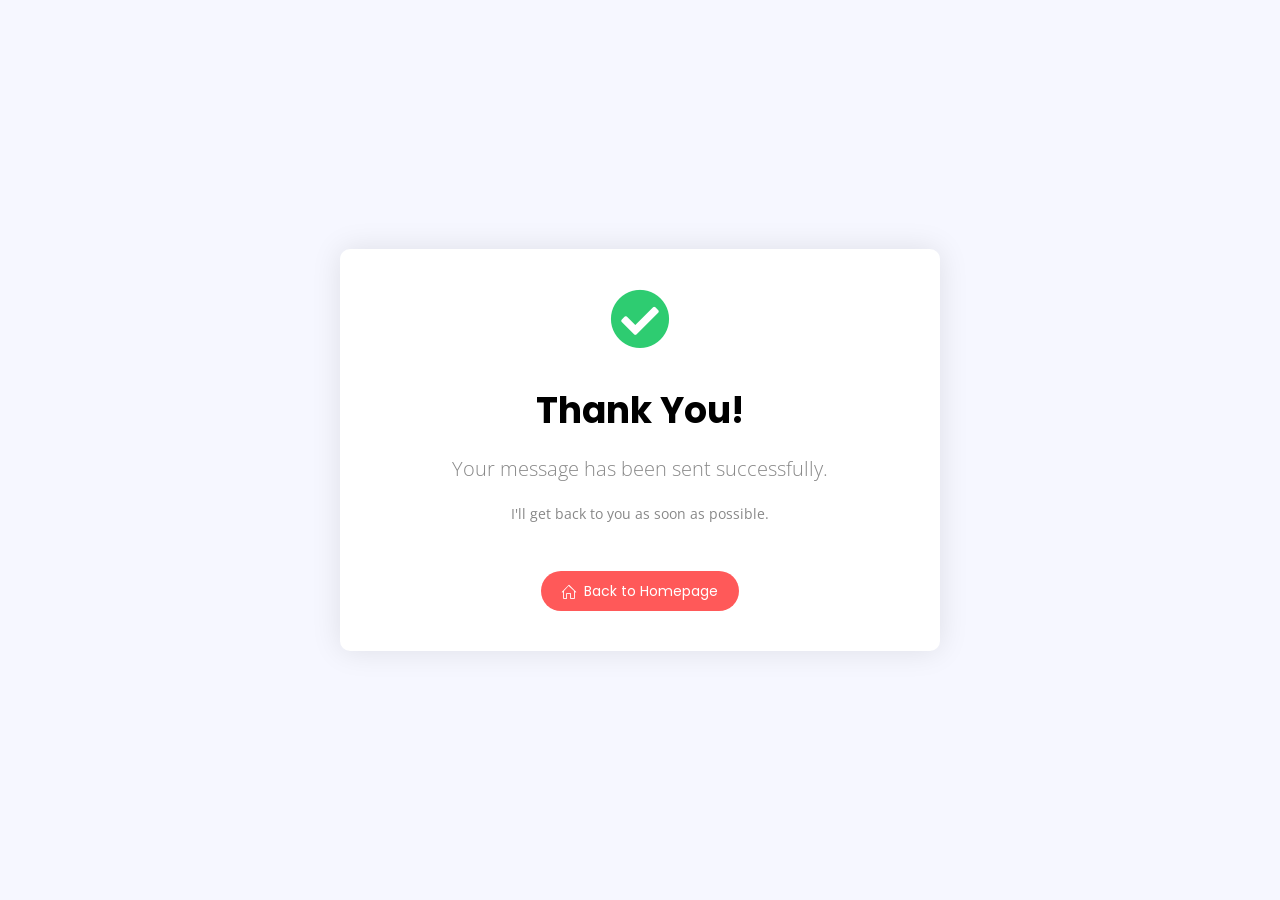
<file: thank-you.html>
<!DOCTYPE html>
<html lang="en-US">
  <head>
    <meta http-equiv="Content-Type" content="text/html; charset=UTF-8" />
    <title>Thank You | SUGURESH</title>
    <meta
      name="description"
      content="Thank you for contacting Suguresh"
    />
    <meta
      name="viewport"
      content="width=device-width, initial-scale=1, maximum-scale=1"
    />
    <link rel="shortcut icon" type="image/x-icon" href="/images/logo.png" />

    <!-- STYLESHEETS -->
    <link
      rel="stylesheet"
      href="/css/bootstrap.min.css"
      type="text/css"
      media="all"
    />
    <link
      rel="stylesheet"
      href="/css/all.min.css"
      type="text/css"
      media="all"
    />
    <link
      rel="stylesheet"
      href="/css/simple-line-icons.css"
      type="text/css"
      media="all"
    />
    <link rel="stylesheet" href="/css/style.css" type="text/css" media="all" />
    <link rel="stylesheet" href="https://cdnjs.cloudflare.com/ajax/libs/animate.css/4.1.1/animate.min.css" />

    <style>
      :root {
        --accent-color: #3498db;
      }
      
      .thank-you-container {
        min-height: 100vh;
        display: flex;
        align-items: center;
        justify-content: center;
        text-align: center;
        background-color: var(--body-color);
      }
      
      .thank-you-card {
        background-color: var(--bg-white-color);
        padding: 40px;
        border-radius: 10px;
        box-shadow: 0 0 30px rgba(0,0,0,0.1);
        max-width: 600px;
        width: 90%;
      }
      
      .check-icon {
        font-size: 60px;
        color: #2ecc71;
        margin-bottom: 20px;
      }
      
      .home-button {
        margin-top: 30px;
      }
    </style>
  </head>

  <body>
    <div class="thank-you-container">
      <div class="thank-you-card animate__animated animate__fadeIn">
        <i class="fas fa-check-circle check-icon animate__animated animate__bounceIn animate__delay-1s"></i>
        <h1>Thank You!</h1>
        <p class="lead">Your message has been sent successfully.</p>
        <p>I'll get back to you as soon as possible.</p>
        <a href="/" class="btn btn-default home-button animate__animated animate__fadeInUp animate__delay-1s">
          <i class="icon-home mr-2"></i>Back to Homepage
        </a>
      </div>
    </div>

    <!-- SCRIPTS -->
    <script src="/js/jquery-1.12.3.min.js"></script>
    <script>
      // Initialize theme based on user preference
      document.addEventListener('DOMContentLoaded', function() {
        const savedTheme = localStorage.getItem('theme');
        const prefersDarkScheme = window.matchMedia('(prefers-color-scheme: dark)');
        
        // Use saved theme if available, otherwise use system preference
        if (savedTheme) {
          document.documentElement.setAttribute('data-theme', savedTheme);
        } else if (prefersDarkScheme.matches) {
          document.documentElement.setAttribute('data-theme', 'dark');
        }
      });
    </script>
  </body>
</html>
</file>
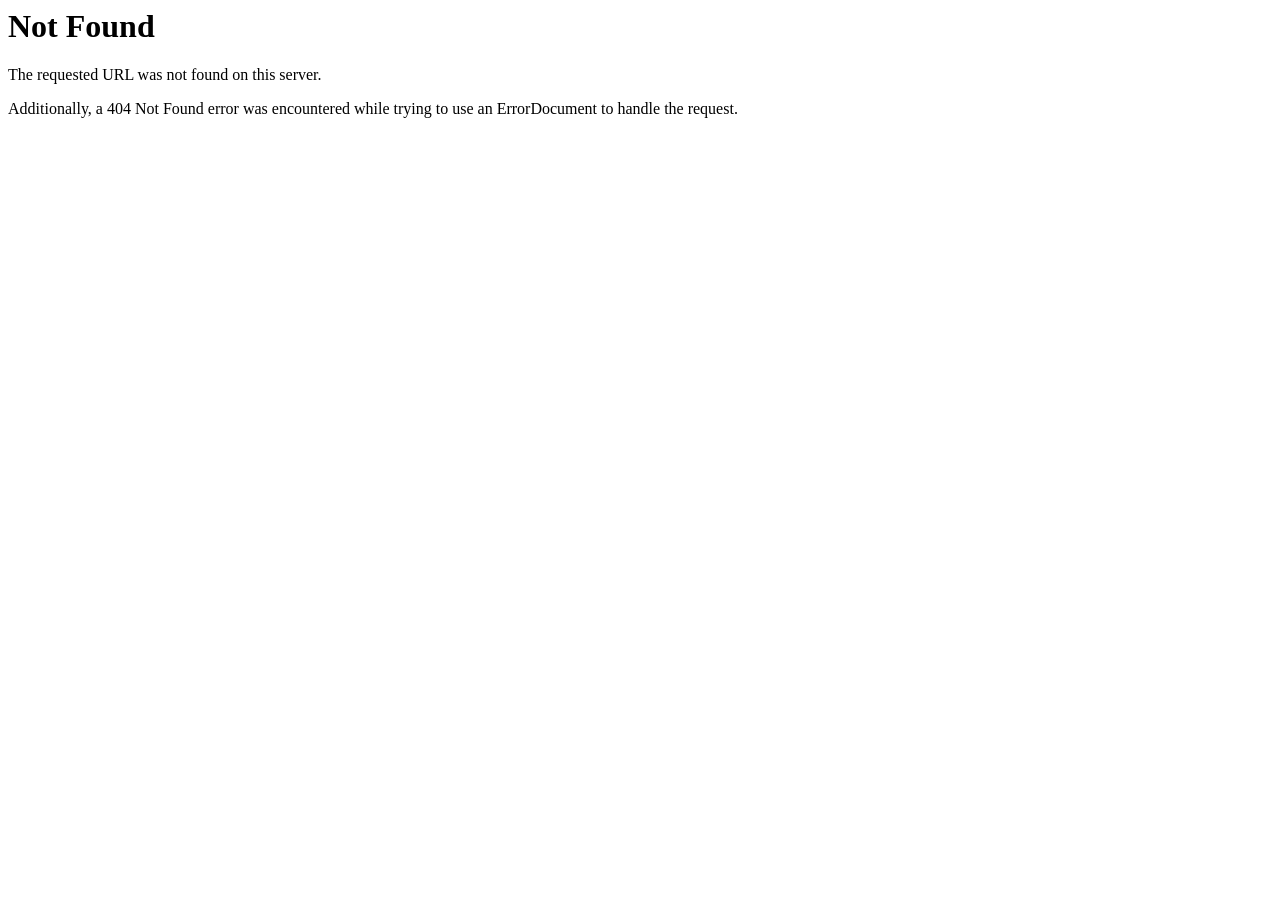
<file: css/mCSB_buttons.html>
<!DOCTYPE HTML PUBLIC "-//IETF//DTD HTML 2.0//EN">
<html><head>
<title>404 Not Found</title>
</head><body>
<h1>Not Found</h1>
<p>The requested URL was not found on this server.</p>
<p>Additionally, a 404 Not Found
error was encountered while trying to use an ErrorDocument to handle the request.</p>
</body></html>
</file>
<file: css/simple-line-icons.css>
@font-face {
  font-family: 'simple-line-icons';
  src: url('../fonts/Simple-Line-Iconsb26c.eot?v=2.4.0');
  src: url('../fonts/Simple-Line-Iconsb26c.eot?v=2.4.0#iefix') format('embedded-opentype'), url('../fonts/Simple-Line-Iconsb26c.woff2?v=2.4.0') format('woff2'), url('../fonts/Simple-Line-Iconsb26c.ttf?v=2.4.0') format('truetype'), url('../fonts/Simple-Line-Iconsb26c.woff?v=2.4.0') format('woff'), url('../fonts/Simple-Line-Iconsb26c.svg?v=2.4.0#simple-line-icons') format('svg');
  font-weight: normal;
  font-style: normal;
}
/*
 Use the following CSS code if you want to have a class per icon.
 Instead of a list of all class selectors, you can use the generic [class*="icon-"] selector, but it's slower:
*/
.icon-user,
.icon-people,
.icon-user-female,
.icon-user-follow,
.icon-user-following,
.icon-user-unfollow,
.icon-login,
.icon-logout,
.icon-emotsmile,
.icon-phone,
.icon-call-end,
.icon-call-in,
.icon-call-out,
.icon-map,
.icon-location-pin,
.icon-direction,
.icon-directions,
.icon-compass,
.icon-layers,
.icon-menu,
.icon-list,
.icon-options-vertical,
.icon-options,
.icon-arrow-down,
.icon-arrow-left,
.icon-arrow-right,
.icon-arrow-up,
.icon-arrow-up-circle,
.icon-arrow-left-circle,
.icon-arrow-right-circle,
.icon-arrow-down-circle,
.icon-check,
.icon-clock,
.icon-plus,
.icon-minus,
.icon-close,
.icon-event,
.icon-exclamation,
.icon-organization,
.icon-trophy,
.icon-screen-smartphone,
.icon-screen-desktop,
.icon-plane,
.icon-notebook,
.icon-mustache,
.icon-mouse,
.icon-magnet,
.icon-energy,
.icon-disc,
.icon-cursor,
.icon-cursor-move,
.icon-crop,
.icon-chemistry,
.icon-speedometer,
.icon-shield,
.icon-screen-tablet,
.icon-magic-wand,
.icon-hourglass,
.icon-graduation,
.icon-ghost,
.icon-game-controller,
.icon-fire,
.icon-eyeglass,
.icon-envelope-open,
.icon-envelope-letter,
.icon-bell,
.icon-badge,
.icon-anchor,
.icon-wallet,
.icon-vector,
.icon-speech,
.icon-puzzle,
.icon-printer,
.icon-present,
.icon-playlist,
.icon-pin,
.icon-picture,
.icon-handbag,
.icon-globe-alt,
.icon-globe,
.icon-folder-alt,
.icon-folder,
.icon-film,
.icon-feed,
.icon-drop,
.icon-drawer,
.icon-docs,
.icon-doc,
.icon-diamond,
.icon-cup,
.icon-calculator,
.icon-bubbles,
.icon-briefcase,
.icon-book-open,
.icon-basket-loaded,
.icon-basket,
.icon-bag,
.icon-action-undo,
.icon-action-redo,
.icon-wrench,
.icon-umbrella,
.icon-trash,
.icon-tag,
.icon-support,
.icon-frame,
.icon-size-fullscreen,
.icon-size-actual,
.icon-shuffle,
.icon-share-alt,
.icon-share,
.icon-rocket,
.icon-question,
.icon-pie-chart,
.icon-pencil,
.icon-note,
.icon-loop,
.icon-home,
.icon-grid,
.icon-graph,
.icon-microphone,
.icon-music-tone-alt,
.icon-music-tone,
.icon-earphones-alt,
.icon-earphones,
.icon-equalizer,
.icon-like,
.icon-dislike,
.icon-control-start,
.icon-control-rewind,
.icon-control-play,
.icon-control-pause,
.icon-control-forward,
.icon-control-end,
.icon-volume-1,
.icon-volume-2,
.icon-volume-off,
.icon-calendar,
.icon-bulb,
.icon-chart,
.icon-ban,
.icon-bubble,
.icon-camrecorder,
.icon-camera,
.icon-cloud-download,
.icon-cloud-upload,
.icon-envelope,
.icon-eye,
.icon-flag,
.icon-heart,
.icon-info,
.icon-key,
.icon-link,
.icon-lock,
.icon-lock-open,
.icon-magnifier,
.icon-magnifier-add,
.icon-magnifier-remove,
.icon-paper-clip,
.icon-paper-plane,
.icon-power,
.icon-refresh,
.icon-reload,
.icon-settings,
.icon-star,
.icon-symbol-female,
.icon-symbol-male,
.icon-target,
.icon-credit-card,
.icon-paypal,
.icon-social-tumblr,
.icon-social-twitter,
.icon-social-facebook,
.icon-social-instagram,
.icon-social-linkedin,
.icon-social-pinterest,
.icon-social-github,
.icon-social-google,
.icon-social-reddit,
.icon-social-skype,
.icon-social-dribbble,
.icon-social-behance,
.icon-social-foursqare,
.icon-social-soundcloud,
.icon-social-spotify,
.icon-social-stumbleupon,
.icon-social-youtube,
.icon-social-dropbox,
.icon-social-vkontakte,
.icon-social-steam {
  font-family: 'simple-line-icons';
  speak: none;
  font-style: normal;
  font-weight: normal;
  font-variant: normal;
  text-transform: none;
  line-height: 1;
  /* Better Font Rendering =========== */
  -webkit-font-smoothing: antialiased;
  -moz-osx-font-smoothing: grayscale;
}
.icon-user:before {
  content: "\e005";
}
.icon-people:before {
  content: "\e001";
}
.icon-user-female:before {
  content: "\e000";
}
.icon-user-follow:before {
  content: "\e002";
}
.icon-user-following:before {
  content: "\e003";
}
.icon-user-unfollow:before {
  content: "\e004";
}
.icon-login:before {
  content: "\e066";
}
.icon-logout:before {
  content: "\e065";
}
.icon-emotsmile:before {
  content: "\e021";
}
.icon-phone:before {
  content: "\e600";
}
.icon-call-end:before {
  content: "\e048";
}
.icon-call-in:before {
  content: "\e047";
}
.icon-call-out:before {
  content: "\e046";
}
.icon-map:before {
  content: "\e033";
}
.icon-location-pin:before {
  content: "\e096";
}
.icon-direction:before {
  content: "\e042";
}
.icon-directions:before {
  content: "\e041";
}
.icon-compass:before {
  content: "\e045";
}
.icon-layers:before {
  content: "\e034";
}
.icon-menu:before {
  content: "\e601";
}
.icon-list:before {
  content: "\e067";
}
.icon-options-vertical:before {
  content: "\e602";
}
.icon-options:before {
  content: "\e603";
}
.icon-arrow-down:before {
  content: "\e604";
}
.icon-arrow-left:before {
  content: "\e605";
}
.icon-arrow-right:before {
  content: "\e606";
}
.icon-arrow-up:before {
  content: "\e607";
}
.icon-arrow-up-circle:before {
  content: "\e078";
}
.icon-arrow-left-circle:before {
  content: "\e07a";
}
.icon-arrow-right-circle:before {
  content: "\e079";
}
.icon-arrow-down-circle:before {
  content: "\e07b";
}
.icon-check:before {
  content: "\e080";
}
.icon-clock:before {
  content: "\e081";
}
.icon-plus:before {
  content: "\e095";
}
.icon-minus:before {
  content: "\e615";
}
.icon-close:before {
  content: "\e082";
}
.icon-event:before {
  content: "\e619";
}
.icon-exclamation:before {
  content: "\e617";
}
.icon-organization:before {
  content: "\e616";
}
.icon-trophy:before {
  content: "\e006";
}
.icon-screen-smartphone:before {
  content: "\e010";
}
.icon-screen-desktop:before {
  content: "\e011";
}
.icon-plane:before {
  content: "\e012";
}
.icon-notebook:before {
  content: "\e013";
}
.icon-mustache:before {
  content: "\e014";
}
.icon-mouse:before {
  content: "\e015";
}
.icon-magnet:before {
  content: "\e016";
}
.icon-energy:before {
  content: "\e020";
}
.icon-disc:before {
  content: "\e022";
}
.icon-cursor:before {
  content: "\e06e";
}
.icon-cursor-move:before {
  content: "\e023";
}
.icon-crop:before {
  content: "\e024";
}
.icon-chemistry:before {
  content: "\e026";
}
.icon-speedometer:before {
  content: "\e007";
}
.icon-shield:before {
  content: "\e00e";
}
.icon-screen-tablet:before {
  content: "\e00f";
}
.icon-magic-wand:before {
  content: "\e017";
}
.icon-hourglass:before {
  content: "\e018";
}
.icon-graduation:before {
  content: "\e019";
}
.icon-ghost:before {
  content: "\e01a";
}
.icon-game-controller:before {
  content: "\e01b";
}
.icon-fire:before {
  content: "\e01c";
}
.icon-eyeglass:before {
  content: "\e01d";
}
.icon-envelope-open:before {
  content: "\e01e";
}
.icon-envelope-letter:before {
  content: "\e01f";
}
.icon-bell:before {
  content: "\e027";
}
.icon-badge:before {
  content: "\e028";
}
.icon-anchor:before {
  content: "\e029";
}
.icon-wallet:before {
  content: "\e02a";
}
.icon-vector:before {
  content: "\e02b";
}
.icon-speech:before {
  content: "\e02c";
}
.icon-puzzle:before {
  content: "\e02d";
}
.icon-printer:before {
  content: "\e02e";
}
.icon-present:before {
  content: "\e02f";
}
.icon-playlist:before {
  content: "\e030";
}
.icon-pin:before {
  content: "\e031";
}
.icon-picture:before {
  content: "\e032";
}
.icon-handbag:before {
  content: "\e035";
}
.icon-globe-alt:before {
  content: "\e036";
}
.icon-globe:before {
  content: "\e037";
}
.icon-folder-alt:before {
  content: "\e039";
}
.icon-folder:before {
  content: "\e089";
}
.icon-film:before {
  content: "\e03a";
}
.icon-feed:before {
  content: "\e03b";
}
.icon-drop:before {
  content: "\e03e";
}
.icon-drawer:before {
  content: "\e03f";
}
.icon-docs:before {
  content: "\e040";
}
.icon-doc:before {
  content: "\e085";
}
.icon-diamond:before {
  content: "\e043";
}
.icon-cup:before {
  content: "\e044";
}
.icon-calculator:before {
  content: "\e049";
}
.icon-bubbles:before {
  content: "\e04a";
}
.icon-briefcase:before {
  content: "\e04b";
}
.icon-book-open:before {
  content: "\e04c";
}
.icon-basket-loaded:before {
  content: "\e04d";
}
.icon-basket:before {
  content: "\e04e";
}
.icon-bag:before {
  content: "\e04f";
}
.icon-action-undo:before {
  content: "\e050";
}
.icon-action-redo:before {
  content: "\e051";
}
.icon-wrench:before {
  content: "\e052";
}
.icon-umbrella:before {
  content: "\e053";
}
.icon-trash:before {
  content: "\e054";
}
.icon-tag:before {
  content: "\e055";
}
.icon-support:before {
  content: "\e056";
}
.icon-frame:before {
  content: "\e038";
}
.icon-size-fullscreen:before {
  content: "\e057";
}
.icon-size-actual:before {
  content: "\e058";
}
.icon-shuffle:before {
  content: "\e059";
}
.icon-share-alt:before {
  content: "\e05a";
}
.icon-share:before {
  content: "\e05b";
}
.icon-rocket:before {
  content: "\e05c";
}
.icon-question:before {
  content: "\e05d";
}
.icon-pie-chart:before {
  content: "\e05e";
}
.icon-pencil:before {
  content: "\e05f";
}
.icon-note:before {
  content: "\e060";
}
.icon-loop:before {
  content: "\e064";
}
.icon-home:before {
  content: "\e069";
}
.icon-grid:before {
  content: "\e06a";
}
.icon-graph:before {
  content: "\e06b";
}
.icon-microphone:before {
  content: "\e063";
}
.icon-music-tone-alt:before {
  content: "\e061";
}
.icon-music-tone:before {
  content: "\e062";
}
.icon-earphones-alt:before {
  content: "\e03c";
}
.icon-earphones:before {
  content: "\e03d";
}
.icon-equalizer:before {
  content: "\e06c";
}
.icon-like:before {
  content: "\e068";
}
.icon-dislike:before {
  content: "\e06d";
}
.icon-control-start:before {
  content: "\e06f";
}
.icon-control-rewind:before {
  content: "\e070";
}
.icon-control-play:before {
  content: "\e071";
}
.icon-control-pause:before {
  content: "\e072";
}
.icon-control-forward:before {
  content: "\e073";
}
.icon-control-end:before {
  content: "\e074";
}
.icon-volume-1:before {
  content: "\e09f";
}
.icon-volume-2:before {
  content: "\e0a0";
}
.icon-volume-off:before {
  content: "\e0a1";
}
.icon-calendar:before {
  content: "\e075";
}
.icon-bulb:before {
  content: "\e076";
}
.icon-chart:before {
  content: "\e077";
}
.icon-ban:before {
  content: "\e07c";
}
.icon-bubble:before {
  content: "\e07d";
}
.icon-camrecorder:before {
  content: "\e07e";
}
.icon-camera:before {
  content: "\e07f";
}
.icon-cloud-download:before {
  content: "\e083";
}
.icon-cloud-upload:before {
  content: "\e084";
}
.icon-envelope:before {
  content: "\e086";
}
.icon-eye:before {
  content: "\e087";
}
.icon-flag:before {
  content: "\e088";
}
.icon-heart:before {
  content: "\e08a";
}
.icon-info:before {
  content: "\e08b";
}
.icon-key:before {
  content: "\e08c";
}
.icon-link:before {
  content: "\e08d";
}
.icon-lock:before {
  content: "\e08e";
}
.icon-lock-open:before {
  content: "\e08f";
}
.icon-magnifier:before {
  content: "\e090";
}
.icon-magnifier-add:before {
  content: "\e091";
}
.icon-magnifier-remove:before {
  content: "\e092";
}
.icon-paper-clip:before {
  content: "\e093";
}
.icon-paper-plane:before {
  content: "\e094";
}
.icon-power:before {
  content: "\e097";
}
.icon-refresh:before {
  content: "\e098";
}
.icon-reload:before {
  content: "\e099";
}
.icon-settings:before {
  content: "\e09a";
}
.icon-star:before {
  content: "\e09b";
}
.icon-symbol-female:before {
  content: "\e09c";
}
.icon-symbol-male:before {
  content: "\e09d";
}
.icon-target:before {
  content: "\e09e";
}
.icon-credit-card:before {
  content: "\e025";
}
.icon-paypal:before {
  content: "\e608";
}
.icon-social-tumblr:before {
  content: "\e00a";
}
.icon-social-twitter:before {
  content: "\e009";
}
.icon-social-facebook:before {
  content: "\e00b";
}
.icon-social-instagram:before {
  content: "\e609";
}
.icon-social-linkedin:before {
  content: "\e60a";
}
.icon-social-pinterest:before {
  content: "\e60b";
}
.icon-social-github:before {
  content: "\e60c";
}
.icon-social-google:before {
  content: "\e60d";
}
.icon-social-reddit:before {
  content: "\e60e";
}
.icon-social-skype:before {
  content: "\e60f";
}
.icon-social-dribbble:before {
  content: "\e00d";
}
.icon-social-behance:before {
  content: "\e610";
}
.icon-social-foursqare:before {
  content: "\e611";
}
.icon-social-soundcloud:before {
  content: "\e612";
}
.icon-social-spotify:before {
  content: "\e613";
}
.icon-social-stumbleupon:before {
  content: "\e614";
}
.icon-social-youtube:before {
  content: "\e008";
}
.icon-social-dropbox:before {
  content: "\e00c";
}
.icon-social-vkontakte:before {
  content: "\e618";
}
.icon-social-steam:before {
  content: "\e620";
}
</file>
<file: css/style.css>
/*
Template Name: Bako
Version: 1.0
Author: PxlSolutions
Author URI: http://themeforest.net/user/pxlsolutions
Description: Personal Portfolio & Resume HTML Template

[TABLE OF CONTENTS]

01. Base
02. Typography
03. Header
04. Skills
05. Portfolio
06. Clients
07. Blog
08. Helper
09. Buttons
10. Preloader
11. Bootstrap Elements
12. Theme Elements
13. Slick Settings
14. Responsive Settings

*/
@import url("https://fonts.googleapis.com/css?family=Poppins:300,300i,400,400i,500,500i,600,600i,700,700i,800,800i,900,900i");
@import url("https://fonts.googleapis.com/css?family=Open+Sans:400,400i,600,600i,700,700i&amp;display=swap&amp;subset=cyrillic-ext");

/* Dark Mode */

:root {
    --bg-white-color: #fff;
    --bg-blue-color: #4a63e7;
    --body-color: #f6f7ff;
    --shadow-color: 0 6px 15px 0 rgba(74, 99, 231, .2)
}

[data-theme=dark] {
    --bg-white-color: #4b4b4b;
    --bg-blue-color: #1c2129;
    --body-color: #222831;
    --shadow-color: 0 6px 15px 0 rgba(0, 0, 0, .2)
}

/*=================================================================*/
/*                      BASE                              
/*=================================================================*/
body {
    color: #888;
    background-color: var(--body-color);
    font-family: "Open Sans", sans-serif;
    font-size: 14px;
    line-height: 1.7;
    overflow-x: hidden;
}

img {
    max-width: 100%;
    height: auto;
}

.text-center {
    text-align: center;
}

.text-left {
    text-align: left;
}

.text-right {
    text-align: right;
}

.text-dark {
    color: #000 !important;
}

.relative {
    position: relative;
}

.color-white {
    color: #FFF;
}

.color-white h1,
.color-white h2,
.color-white h3,
.color-white h4,
.color-white h5,
.color-white h6 {
    color: #FFF;
}

.background-blue {
    background: var(--bg-blue-color);
}

/*=================================================================*/
/*                      TYPOGRAPHY                              
/*=================================================================*/
h1,
h2,
h3,
h4,
h5,
h6 {
    color: #000;
    font-family: "Poppins", sans-serif;
    font-weight: 700;
    margin: 20px 0;
}

h1 {
    font-size: 36px;
}

h2 {
    font-size: 30px;
}

h3 {
    font-size: 24px;
}

h4 {
    font-size: 18px;
}

a {
    color: #000;
    outline: 0;
    -webkit-transition: all 0.3s ease-in-out;
    -moz-transition: all 0.3s ease-in-out;
    transition: all 0.3s ease-in-out;
}

a:hover {
    color: #FF5959;
    text-decoration: none;
}

a:focus {
    outline: 0;
}

blockquote {
    padding: 20px 20px;
    margin: 0 0 20px;
    font-size: 16px;
    background: #F7F7F7;
    border-radius: 10px;
}

blockquote p {
    line-height: 1.6;
}

/* === Pre === */
pre {
    display: block;
    padding: 9.5px;
    margin: 0 0 10px;
    font-size: 13px;
    line-height: 1.42857143;
    color: #333;
    word-break: break-all;
    word-wrap: break-word;
    background-color: #f5f5f5;
    border: 1px solid #ccc;
    border-radius: 0;
}

::selection {
    color: #FFF;
    background: #FF5959;
}

::-moz-selection {
    color: #FFF;
    background: #FF5959;
}

.z-1 {
    z-index: 1;
}

.row {
    margin-right: -10px;
    margin-left: -10px;
}

.col,
.col-1,
.col-10,
.col-11,
.col-12,
.col-2,
.col-3,
.col-4,
.col-5,
.col-6,
.col-7,
.col-8,
.col-9,
.col-auto,
.col-lg,
.col-lg-1,
.col-lg-10,
.col-lg-11,
.col-lg-12,
.col-lg-2,
.col-lg-3,
.col-lg-4,
.col-lg-5,
.col-lg-6,
.col-lg-7,
.col-lg-8,
.col-lg-9,
.col-lg-auto,
.col-md,
.col-md-1,
.col-md-10,
.col-md-11,
.col-md-12,
.col-md-2,
.col-md-3,
.col-md-4,
.col-md-5,
.col-md-6,
.col-md-7,
.col-md-8,
.col-md-9,
.col-md-auto,
.col-sm,
.col-sm-1,
.col-sm-10,
.col-sm-11,
.col-sm-12,
.col-sm-2,
.col-sm-3,
.col-sm-4,
.col-sm-5,
.col-sm-6,
.col-sm-7,
.col-sm-8,
.col-sm-9,
.col-sm-auto,
.col-xl,
.col-xl-1,
.col-xl-10,
.col-xl-11,
.col-xl-12,
.col-xl-2,
.col-xl-3,
.col-xl-4,
.col-xl-5,
.col-xl-6,
.col-xl-7,
.col-xl-8,
.col-xl-9,
.col-xl-auto {
    padding-right: 10px;
    padding-left: 10px;
}

/*=================================================================*/
/*                      HEADER                              
/*=================================================================*/
header.left {
    color: #FFF;
    background: var(--bg-blue-color);
    border-radius: 20px;
    min-height: 620px;
    max-height: 620px;
    top: 50px;
    overflow: hidden;
    position: fixed;
    width: 265px;
    -webkit-transform: translateX(0);
    -moz-transform: translateX(0);
    -ms-transform: translateX(0);
    -o-transform: translateX(0);
    transform: translateX(0);
    -webkit-transition: all 0.3s ease-in-out;
    -moz-transition: all 0.3s ease-in-out;
    transition: all 0.3s ease-in-out;
}

header.left nav {
    margin-top: 40px;
}

header.left .header-inner {
    width: 100%;
    top: 0;
    bottom: 0;
    left: 0;
    right: 0;
    padding: 30px;
    position: absolute;
}

header.left .mCustomScrollBox {
    width: 100%;
    overflow: visible;
}

header.left .mCSB_inside>.mCSB_container {
    margin-right: 0;
    min-height: 99.91%;
    overflow: visible;
    -ms-flex-align: start !important;
    align-items: flex-start !important;
    -ms-flex-direction: column !important;
    flex-direction: column !important;
    display: -ms-flexbox !important;
    display: flex !important;
}

header.left .mCSB_scrollTools {
    top: 20px;
    right: -10px;
    bottom: 20px;
}

header.left button.close {
    display: none;
    outline: none;
    padding: 0;
    background-color: #FFF;
    border: 0;
    -webkit-appearance: none;
    opacity: 1;
    color: #FF5959;
    font-weight: 400;
    font-size: 16px;
    border-radius: 50%;
    width: 20px;
    height: 20px;
    line-height: 22px;
    margin-top: 16px;
    margin-right: 18px;
    position: relative;
    z-index: 1;
}

header a {
    color: #FFF;
}

header a:hover {
    color: #FFF;
    text-decoration: none;
}

header .site-title {
    display: block;
    font-size: 28px;
    font-weight: 700;
}

header .site-title.dot:after {
    content: "";
    background-color: #FF5959;
    border-radius: 50%;
    display: inline-block;
    margin-left: 5px;
    height: 8px;
    width: 8px;
}

header .site-slogan {
    font-size: 12px;
    text-transform: uppercase;
}

header .vertical-menu {
    font-size: 14px;
    font-family: "Poppins", sans-serif;
    list-style: none;
    padding: 0;
    margin: 0;
}

header .vertical-menu i {
    margin-right: 20px;
}

header .vertical-menu li {
    line-height: 2.5;
    position: relative;
}

header .vertical-menu li a {
    margin-left: 0;
    padding: 0;
    -webkit-transition: all 0.3s ease-in-out;
    -moz-transition: all 0.3s ease-in-out;
    transition: all 0.3s ease-in-out;
}

header .vertical-menu li a:hover {
    margin-left: 5px;
}

header .vertical-menu li a.active:before {
    content: "";
    background: #FF5959;
    display: block;
    height: 18px;
    left: -30px;
    top: 7px;
    position: absolute;
    width: 3px;
}

header .copyright {
    font-size: 12px;
    opacity: 0.7;
}

.mobile-header {
    background: var(--bg-blue-color);
    border-radius: 20px;
    display: none;
    -webkit-transform: translateX(0);
    -moz-transform: translateX(0);
    -ms-transform: translateX(0);
    -o-transform: translateX(0);
    transform: translateX(0);
    -webkit-transition: all 0.3s ease-in-out;
    -moz-transition: all 0.3s ease-in-out;
    transition: all 0.3s ease-in-out;
}

.mobile-header.push {
    -webkit-transform: translateX(295px);
    -moz-transform: translateX(295px);
    -ms-transform: translateX(295px);
    -o-transform: translateX(295px);
    transform: translateX(295px);
}

.mobile-header .logo img {
    max-height: 40px;
    max-width: 40px;
}

.mobile-header .site-title {
    vertical-align: middle;
    font-size: 24px;
    font-weight: 700;
}

.mobile-header .site-title.dot:after {
    content: "";
    background-color: #FF5959;
    border-radius: 50%;
    display: inline-block;
    margin-left: 5px;
    height: 6px;
    width: 6px;
}

.mobile-header button.menu-icon {
    cursor: pointer;
    background: transparent;
    border: 0;
    outline: none;
    vertical-align: middle;
    padding: 0;
}

.mobile-header button.menu-icon span {
    background: #FFF;
    border-radius: 10px;
    display: block;
    height: 4px;
    width: 25px;
}

.mobile-header button.menu-icon span:nth-child(2) {
    margin-top: 4px;
    margin-bottom: 4px;
}

.mobile-header a {
    color: #FFF;
}

.mobile-header a:hover {
    text-decoration: none;
}

.site-wrapper {
    width: 1170px;
    margin-left: auto;
    margin-right: auto;
}

main.content {
    margin-top: 50px;
    margin-bottom: 50px;
    width: 875px;
    -webkit-transform: translateX(0);
    -moz-transform: translateX(0);
    -ms-transform: translateX(0);
    -o-transform: translateX(0);
    transform: translateX(0);
    -webkit-transition: all 0.3s ease-in-out;
    -moz-transition: all 0.3s ease-in-out;
    transition: all 0.3s ease-in-out;
}

main.content.push {
    -webkit-transform: translateX(295px);
    -moz-transform: translateX(295px);
    -ms-transform: translateX(295px);
    -o-transform: translateX(295px);
    transform: translateX(295px);
}

.hero {
    height: 620px;
    margin-top: 0;
}

.hero .cta {
    color: #FFF;
    max-width: 600px;
    z-index: 1;
}

.hero .cta h1 {
    color: #FFF;
    font-size: 60px;
    line-height: 0.7;
}

.hero .cta h1 .dot:after {
    content: "";
    background-color: #FF5959;
    border-radius: 50%;
    display: inline-block;
    margin-left: 5px;
    height: 13px;
    width: 13px;
}

.hero .cta p {
    font-size: 16px;
    line-height: 1.8;
}

section {
    border-radius: 20px;
    position: relative;
    overflow: hidden;
    margin-top: 50px;
}

section.white-bg {
    background: #FFF;
}

section.padding {
    padding: 80px 50px;
}

section.padding-50 {
    padding: 50px;
}

section.padding-60 {
    padding: 60px 50px;
}

.section-title {
    margin: 0;
}

.section-title:after {
    content: "";
    background: #FF5959;
    border-radius: 25px;
    display: block;
    height: 5px;
    margin-top: 14px;
    width: 30px;
}

/*=================================================================*/
/*                      SKILLS                              
/*=================================================================*/
.skill-item .skill-info span {
    font-size: 14px;
}

.skill-item h4 {
    font-size: 14px;
    text-transform: uppercase;
}

.fact-item h2 {
    font-size: 36px;
    margin: 12px 0 7px;
}

.fact-item span {
    font-size: 14px;
}

.service-item {
    border: solid 1px #EFEFEF;
    border-radius: 10px;
    padding: 30px 20px;
    -webkit-transition: all 0.3s ease-in-out;
    -moz-transition: all 0.3s ease-in-out;
    transition: all 0.3s ease-in-out;
}

.service-item h4,
.service-item i {
    -webkit-transition: all 0.3s ease-in-out;
    -moz-transition: all 0.3s ease-in-out;
    transition: all 0.3s ease-in-out;
}

.service-item:hover {
    border-color: #FF5959;
    background: #FF5959;
    color: #FFF;
    -webkit-box-shadow: 0px 6px 15px 0px rgba(0, 0, 0, 0.15);
    -moz-box-shadow: 0px 6px 15px 0px rgba(0, 0, 0, 0.15);
    box-shadow: 0px 6px 15px 0px rgba(0, 0, 0, 0.15);
}

.service-item:hover h4,
.service-item:hover i {
    color: #FFF;
}

.timeline {
    position: relative;
    padding: 70px 0;
}

.timeline-line {
    position: absolute;
    top: 0px;
    left: calc(20% + 2px);
    bottom: 0px;
    width: 1px;
    background: #FF5959;
}

.timeline-line::before,
.timeline-line::after {
    content: "";
    display: block;
    border-radius: 100%;
    background: #FF5959;
    position: absolute;
    left: -3px;
    height: 7px;
    width: 7px;
}

.timeline-line::before {
    top: 0;
}

.timeline-line::after {
    bottom: 0;
}

.timeline:after {
    content: "";
    display: table;
    clear: both;
}

.entry {
    clear: both;
    position: relative;
}

.entry:last-of-type .body {
    margin-bottom: 0;
}

.entry .title {
    float: left;
    width: 20%;
    position: relative;
}

.entry .title:before {
    content: "";
    position: absolute;
    width: 8px;
    height: 8px;
    border: 1px solid #FF5959;
    background-color: #fff;
    border-radius: 100%;
    padding: 4.5px;
    top: 15%;
    right: -8px;
    z-index: 1;
}

.entry .body {
    margin: 0 0 3em;
    float: right;
    width: 80%;
    padding-left: 30px;
}

.entry .body p {
    margin-bottom: 0;
}

/*=================================================================*/
/*                      PORTFOLIO                              
/*=================================================================*/
.portfolio-wrapper [class*=col-] {
    margin-top: 10px;
    margin-bottom: 10px;
}

.pf-filter-wrapper {
    display: none;
}

.portfolio-item {
    position: relative;
    overflow: hidden;
    border-radius: 10px;
    -webkit-transition: all 0.3s ease-in-out;
    -moz-transition: all 0.3s ease-in-out;
    transition: all 0.3s ease-in-out;
}

.portfolio-item .thumb {
    overflow: hidden;
}

.portfolio-item .thumb img {
    -webkit-transform: scale(1);
    -moz-transform: scale(1);
    -ms-transform: scale(1);
    -o-transform: scale(1);
    transform: scale(1);
    -webkit-transition: all 0.3s ease-in-out;
    -moz-transition: all 0.3s ease-in-out;
    transition: all 0.3s ease-in-out;
}

.portfolio-item .details {
    color: #FFF;
    position: absolute;
    padding: 0 25px;
    top: 25px;
    width: 100%;
    z-index: 1;
}

.portfolio-item .details h4 {
    color: #FFF;
    margin: 0 0 4px;
    opacity: 0;
    transform: translateY(30px);
    transition: all cubic-bezier(0.075, 0.82, 0.165, 1) 1s;
}

.portfolio-item .details span {
    font-size: 12px;
    opacity: 0;
    display: block;
    transform: translateY(40px);
    transition: all cubic-bezier(0.075, 0.82, 0.165, 1) 1s;
}

.portfolio-item .plus-icon {
    color: #FF5959;
    background: #FFF;
    border-radius: 100%;
    position: absolute;
    font-size: 16px;
    left: 25px;
    bottom: 25px;
    opacity: 0;
    line-height: 32px;
    text-align: center;
    height: 30px;
    width: 30px;
    z-index: 1;
    -webkit-transition: all 0.3s ease-in-out;
    -moz-transition: all 0.3s ease-in-out;
    transition: all 0.3s ease-in-out;
}

.portfolio-item .mask {
    background: #FF5959;
    position: absolute;
    left: 0;
    top: 0;
    opacity: 0;
    height: 100%;
    width: 100%;
    -webkit-transition: all 0.3s ease-in-out;
    -moz-transition: all 0.3s ease-in-out;
    transition: all 0.3s ease-in-out;
}

.portfolio-item:hover {
    -webkit-box-shadow: 0px 6px 15px 0px rgba(0, 0, 0, 0.15);
    -moz-box-shadow: 0px 6px 15px 0px rgba(0, 0, 0, 0.15);
    box-shadow: 0px 6px 15px 0px rgba(0, 0, 0, 0.15);
}

.portfolio-item:hover .mask {
    opacity: 0.9;
}

.portfolio-item:hover img {
    -webkit-transform: scale(1);
    -moz-transform: scale(1);
    -ms-transform: scale(1);
    -o-transform: scale(1);
    transform: scale(1.1);
}

.portfolio-item:hover .details h4,
.portfolio-item:hover .details span {
    opacity: 1;
    transform: translateY(0);
}

.portfolio-item:hover .plus-icon {
    opacity: 1;
}

.load-more i {
    display: none;
}

.portfolio-info {
    color: #888;
    font-size: 13px;
}

.portfolio-info li:not(:last-child) {
    margin-right: 1.5rem;
}

.portfolio-info i {
    color: #FF5959;
    font-size: 14px;
    margin-right: 10px;
}

.portfolio-filter {
    margin-bottom: 25px;
}

.portfolio-filter li {
    color: #888;
    cursor: pointer;
    font-size: 14px;
    font-weight: 400;
    position: relative;
}

.portfolio-filter li:hover {
    color: #000;
}

.portfolio-filter li:hover:after {
    height: 7px;
}

.portfolio-filter li.current {
    background: #FF5959;
    color: #FFF;
    padding: 6px 14px 4px;
    border-radius: 30px;
}

.portfolio-filter li:not(:last-child) {
    margin-right: 1.5rem;
}

.price-item {
    border: solid 1px #EFEFEF;
    border-radius: 10px;
    padding: 30px 0;
}

.price-item i {
    background: #FFF;
    font-size: 24px;
    color: #FF5959;
    display: block;
    border-radius: 50%;
    border: solid 1px #EFEFEF;
    height: 55px;
    line-height: 55px;
    left: 50%;
    top: -27.5px;
    position: absolute;
    text-align: center;
    width: 55px;
    -webkit-transform: translateX(-50%);
    -moz-transform: translateX(-50%);
    -ms-transform: translateX(-50%);
    -o-transform: translateX(-50%);
    transform: translateX(-50%);
}

.price-item .price-icon+.plan {
    margin-top: 25px;
}

.price-item .plan {
    font-size: 12px;
    color: #FFF;
    background: #FF5959;
    border-radius: 25px;
    display: inline-block;
    padding: 1px 9px;
}

.price-item .price {
    font-size: 36px;
    margin: 25px 0;
}

.price-item .price em {
    font-size: 18px;
    font-style: normal;
    vertical-align: super;
    margin-right: 4px;
}

.price-item .price span {
    color: #888;
    font-size: 12px;
    font-weight: 400;
}

.price-item ul {
    list-style: none;
    padding-left: 0;
    margin: -8px 0;
}

.price-item ul li {
    line-height: 30px;
}

.price-item .btn {
    margin-top: 30px;
}

.price-item.recommended {
    color: #FFF;
    background: var(--bg-blue-color);
}

.price-item.recommended .price {
    color: #FFF;
}

.price-item.recommended .price span {
    color: #FFF;
}

.testimonial-item {
    border: solid 1px #EFEFEF;
    border-radius: 10px;
    padding: 30px 25px;
}

.testimonial-item .symbol {
    font-weight: bold;
    color: #FF5959;
    font-size: 12px;
    margin-bottom: 20px;
    display: block;
}

.testimonial-item p {
    margin-bottom: 0;
}

.testimonial-item .testimonial-details {
    margin-top: 25px;
}

.testimonial-item .testimonial-details .thumb {
    display: inline-block;
    border-radius: 100%;
    overflow: hidden;
    height: 40px;
    vertical-align: middle;
    width: 40px;
}

.testimonial-item .testimonial-details .info {
    display: inline-block;
    margin-left: 20px;
    vertical-align: middle;
}

.testimonial-item .testimonial-details .info h4 {
    margin: 0;
}

.testimonial-item .testimonial-details .info span {
    font-size: 11px;
    text-transform: uppercase;
    letter-spacing: 0.4px;
}

/*=================================================================*/
/*                      CLIENTS                              
/*=================================================================*/
.client-item {
    min-height: 60px;
    position: relative;
}

.client-item .inner {
    text-align: center;
    position: absolute;
    left: 0;
    top: 50%;
    -webkit-transform: translateY(-50%);
    -ms-transform: translateY(-50%);
    transform: translateY(-50%);
    width: 100%;
}

.client-item img {
    display: inline-block;
}

/*=================================================================*/
/*                      BLOG                              
/*=================================================================*/
.blog-item .thumb {
    border-radius: 10px;
    position: relative;
    overflow: hidden;
    -webkit-transition: all 0.3s ease-in-out;
    -moz-transition: all 0.3s ease-in-out;
    transition: all 0.3s ease-in-out;
}

.blog-item .thumb img {
    -webkit-transform: scale(1);
    -ms-transform: scale(1);
    transform: scale(1);
    -webkit-transition: all 0.3s ease-in-out;
    -moz-transition: all 0.3s ease-in-out;
    transition: all 0.3s ease-in-out;
}

.blog-item .thumb:hover {
    -webkit-box-shadow: 0px 6px 15px 0px rgba(0, 0, 0, 0.15);
    -moz-box-shadow: 0px 6px 15px 0px rgba(0, 0, 0, 0.15);
    box-shadow: 0px 6px 15px 0px rgba(0, 0, 0, 0.15);
}

.blog-item .thumb:hover img {
    -webkit-transform: scale(1.1);
    -ms-transform: scale(1.1);
    transform: scale(1.1);
}

.blog-item .category {
    border-radius: 50px;
    background: #FF5959;
    color: #FFF;
    font-size: 12px;
    padding: 1px 8px;
    position: absolute;
    left: 20px;
    top: 20px;
    z-index: 1;
}

.blog-item .meta {
    color: #ADADAD;
    font-size: 12px;
}

.blog-item .meta li:not(:last-child) {
    margin-right: 1rem;
}

.blog-item .meta li:after {
    content: "";
    background: #FF5959;
    border-radius: 100%;
    display: inline-block;
    height: 3px;
    margin-left: 1rem;
    vertical-align: middle;
    width: 3px;
}

.blog-item .meta li:last-child::after {
    display: none;
}

.contact-info i {
    font-size: 24px;
    color: #FF5959;
    float: left;
}

.contact-info .details {
    margin-left: 40px;
}

.contact-info .details h5 {
    font-size: 16px;
    margin: 0 0 5px;
}

/*=================================================================*/
/*                      HELPER                              
/*=================================================================*/
.overlay {
    border-radius: 20px;
    background: var(--bg-blue-color);
    left: 0;
    top: 0;
    opacity: 0.9;
    height: 100%;
    position: absolute;
    width: 100%;
}

.icon-circle {
    font-size: 24px;
    color: #FFF;
    display: inline-block;
    background: #FF5959;
    border-radius: 50%;
    height: 50px;
    line-height: 50px;
    text-align: center;
    width: 50px;
}

.icon-simple {
    color: #FF5959;
    font-size: 24px;
}

#infscr-loading {
    position: absolute;
    left: 50%;
    margin-left: -15px;
    bottom: 10px;
}

#infscr-loading img {
    display: none;
}

.shadow-blue {
    -webkit-box-shadow: 0px 6px 15px 0px rgba(74, 99, 231, 0.1);
    -moz-box-shadow: 0px 6px 15px 0px rgba(74, 99, 231, 0.1);
    box-shadow: 0px 6px 15px 0px rgba(74, 99, 231, 0.1);
}

.shadow-dark {
    -webkit-box-shadow: 0px 6px 15px 0px rgba(0, 0, 0, 0.2);
    -moz-box-shadow: 0px 6px 15px 0px rgba(0, 0, 0, 0.2);
    box-shadow: 0px 6px 15px 0px rgba(0, 0, 0, 0.2);
}

.parallax {
    background-size: cover;
    background-attachment: fixed;
}

/*=================================================================*/
/*                     BUTTONS
/*=================================================================*/
.btn {
    border-radius: 100px;
    font-family: "Poppins", sans-serif;
    font-size: 14px;
    font-weight: 400;
    overflow: hidden;
    padding: 8.5px 20px;
    position: relative;
    -webkit-transform: translateY(0);
    -moz-transform: translateY(0);
    -ms-transform: translateY(0);
    -o-transform: translateY(0);
    transform: translateY(0);
    -webkit-transition: all 0.3s ease-in-out;
    -moz-transition: all 0.3s ease-in-out;
    transition: all 0.3s ease-in-out;
}

.btn i {
    margin-right: 10px;
    vertical-align: middle;
}

.btn:focus {
    outline: 0;
    box-shadow: none;
}

.btn-default {
    color: #FFF;
    background: #FF5959;
}

.btn-default:hover {
    background: var(--bg-blue-color);
    color: #FFF;
    -webkit-transform: translateY(-3px);
    -moz-transform: translateY(-3px);
    -ms-transform: translateY(-3px);
    -o-transform: translateY(-3px);
    transform: translateY(-3px);
    -webkit-box-shadow: 0px 8px 15px 0px rgba(0, 0, 0, 0.2);
    -moz-box-shadow: 0px 8px 15px 0px rgba(0, 0, 0, 0.2);
    box-shadow: 0px 8px 15px 0px rgba(0, 0, 0, 0.2);
}

.btn-alt {
    color: #FFF;
    background: var(--bg-blue-color);
}

.btn-alt:hover {
    color: #FFF;
    background: #FF5959;
    -webkit-transform: translateY(-3px);
    -moz-transform: translateY(-3px);
    -ms-transform: translateY(-3px);
    -o-transform: translateY(-3px);
    transform: translateY(-3px);
    -webkit-box-shadow: 0px 8px 15px 0px rgba(0, 0, 0, 0.2);
    -moz-box-shadow: 0px 8px 15px 0px rgba(0, 0, 0, 0.2);
    box-shadow: 0px 8px 15px 0px rgba(0, 0, 0, 0.2);
}

.btn-border {
    color: #FFF;
    background: var(--bg-blue-color);
}

.btn-border:hover {
    color: #FFF;
    background: #000;
}

.btn-border-light {
    color: #FFF;
    border: solid 1px #FFF;
    background: transparent;
}

.btn-border-light:hover {
    color: #000;
    background: #FFF;
    -webkit-transform: translateY(-3px);
    -moz-transform: translateY(-3px);
    -ms-transform: translateY(-3px);
    -o-transform: translateY(-3px);
    transform: translateY(-3px);
    -webkit-box-shadow: 0px 8px 15px 0px rgba(0, 0, 0, 0.2);
    -moz-box-shadow: 0px 8px 15px 0px rgba(0, 0, 0, 0.2);
    box-shadow: 0px 8px 15px 0px rgba(0, 0, 0, 0.2);
}

.btn-full {
    text-align: center;
    width: 100%;
}

.btn-group-lg>.btn,
.btn-lg {
    padding: 12px 26px;
    font-size: 16px;
}

.btn-sm {
    padding: 17px 16px;
    font-size: 12px;
    line-height: 0;
}

.btn-xs {
    padding: 12px 10px;
    font-size: 12px;
    line-height: 0;
}

/*=================================================================*/
/*                     PRELOADER
/*=================================================================*/
#preloader {
    background: var(--body-color);
    height: 100%;
    position: fixed;
    width: 100%;
    z-index: 5;
}

#preloader .outer {
    position: absolute;
    top: 50%;
    left: 50%;
    transform: translate(-50%, -50%);
}

.spinner {
    margin: 100px auto;
    width: 40px;
    height: 40px;
    position: relative;
    text-align: center;
    -webkit-animation: sk-rotate 2s infinite linear;
    animation: sk-rotate 2s infinite linear;
}

.dot1,
.dot2 {
    width: 60%;
    height: 60%;
    display: inline-block;
    position: absolute;
    top: 0;
    background-color: #FF5959;
    border-radius: 100%;
    -webkit-animation: sk-bounce 2s infinite ease-in-out;
    animation: sk-bounce 2s infinite ease-in-out;
}

.dot2 {
    top: auto;
    bottom: 0;
    -webkit-animation-delay: -1s;
    animation-delay: -1s;
}

@-webkit-keyframes sk-rotate {
    100% {
        -webkit-transform: rotate(360deg);
    }
}

@keyframes sk-rotate {
    100% {
        transform: rotate(360deg);
        -webkit-transform: rotate(360deg);
    }
}

@-webkit-keyframes sk-bounce {

    0%,
    100% {
        -webkit-transform: scale(0);
    }

    50% {
        -webkit-transform: scale(1);
    }
}

@keyframes sk-bounce {

    0%,
    100% {
        transform: scale(0);
        -webkit-transform: scale(0);
    }

    50% {
        transform: scale(1);
        -webkit-transform: scale(1);
    }
}

/*=================================================================*/
/*                     BOOTSTRAP ELEMENTS
/*=================================================================*/
.breadcrumb {
    font-size: 14px;
    padding: 0;
    margin-bottom: 0;
    list-style: none;
    background-color: transparent;
    border-radius: 0;
}

.breadcrumb>.active {
    color: #9c9c9c;
}

/* === Form Control === */
.form-control {
    display: block;
    border-radius: 25px;
    width: 100%;
    height: 40px;
    padding: 10px 24px;
    font-size: 13px;
    font-weight: 400;
    line-height: 1.6;
    color: #333;
    background-color: #FFF;
    background-image: none;
    border: solid 1px #E3E3E3;
    -webkit-box-shadow: none;
    box-shadow: none;
}

.form-control:focus {
    border-color: #FF5959;
    outline: 0;
    -webkit-box-shadow: none;
    box-shadow: none;
}

.form-control::-webkit-input-placeholder {
    /* Edge */
    color: #999;
}

.form-control:-ms-input-placeholder {
    /* Internet Explorer 10-11 */
    color: #999;
}

.form-control::placeholder {
    color: #999;
}

.form-group {
    margin-bottom: 20px;
}

.input-group-addon {
    padding: 0;
    font-size: 14px;
    font-weight: 400;
    line-height: 1;
    color: #555;
    text-align: center;
    background-color: transparent;
    border: 0;
    border-radius: 0;
}

/* === Alert === */
.alert {
    padding: 15px;
    margin-bottom: 20px;
    border: 1px solid transparent;
    border-radius: 15px;
}

.alert-dismissable .close,
.alert-dismissible .close {
    position: relative;
    top: 0;
    right: 0;
    color: inherit;
}

/* === Pagination === */
.pagination {
    display: inline-block;
    padding-left: 0;
    margin: 0;
    border-radius: 4px;
}

.pagination>li:first-child>a,
.pagination>li:first-child>span {
    margin-left: 0;
    border-radius: 50%;
}

.pagination>li:last-child>a,
.pagination>li:last-child>span {
    border-radius: 50%;
}

.pagination>.active>a,
.pagination>.active>a:focus,
.pagination>.active>a:hover,
.pagination>.active>span,
.pagination>.active>span:focus,
.pagination>.active>span:hover {
    z-index: 3;
    color: #fff;
    cursor: default;
    background-color: #000;
    border-color: transparent;
}

.pagination>li>a,
.pagination>li>span {
    position: relative;
    float: left;
    font-weight: 400;
    height: 46px;
    line-height: 32px !important;
    margin-left: 11px;
    line-height: 1.42857143;
    color: #1a1a1a;
    text-decoration: none;
    background-color: #fff;
    border: 1px solid #EEE;
    border-radius: 50%;
    width: 46px;
    text-align: center;
    -webkit-transition: all 0.3s ease-in-out;
    -moz-transition: all 0.3s ease-in-out;
    transition: all 0.3s ease-in-out;
}

.pagination>li>a:focus,
.pagination>li>a:hover,
.pagination>li>span:focus,
.pagination>li>span:hover {
    z-index: 2;
    color: #FFF;
    background-color: #000;
    border-color: transparent;
}

/* === Progress Bar === */
.progress {
    height: 3px;
    margin-bottom: 0;
    overflow: hidden;
    background-color: #EBEBEB;
    border-radius: 0;
    -webkit-box-shadow: none;
    box-shadow: none;
}

.progress-bar {
    float: left;
    width: 0;
    height: 100%;
    font-size: 12px;
    line-height: 3px;
    color: #fff;
    text-align: center;
    background-color: #FF5959;
    -webkit-box-shadow: none;
    box-shadow: none;
    -webkit-transition: width 0.6s ease;
    -o-transition: width 0.6s ease;
    transition: width 0.6s ease;
}

/*=================================================================*/
/*                      THEME ELEMENTS
/*=================================================================*/
.social-icons li:not(:last-child) {
    margin-right: 0.3rem;
}

.social-icons li a {
    color: #FFF;
    background: #FF5959;
    border-radius: 50%;
    display: block;
    height: 30px;
    line-height: 32px;
    text-align: center;
    width: 30px;
}

.social-icons li a:hover {
    color: #FF5959;
    background: #FFF;
}

/* === Go to Top === */
#return-to-top {
    position: fixed;
    bottom: 20px;
    right: 20px;
    background: #000;
    background: rgba(0, 0, 0, 0.3);
    width: 40px;
    height: 40px;
    display: block;
    text-decoration: none;
    -webkit-border-radius: 50%;
    -moz-border-radius: 50%;
    border-radius: 50%;
    display: none;
    z-index: 4;
    -webkit-transition: all 0.1s ease-in-out;
    -moz-transition: all 0.1s ease-in-out;
    transition: all 0.1s ease-in-out;
}

#return-to-top i {
    color: #fff;
    margin: 0;
    position: relative;
    left: 14px;
    top: 9px;
    font-size: 14px;
    -webkit-transform: translateY(0px);
    -moz-transform: translateY(0px);
    -ms-transform: translateY(0px);
    transform: translateY(0px);
    -webkit-transition: all 0.1s ease-in-out;
    -moz-transition: all 0.1s ease-in-out;
    transition: all 0.1s ease-in-out;
}

#return-to-top:hover {
    background: #FF5959;
}

.videoWrapper {
    position: relative;
    padding-bottom: 56.25%;
    /* 16:9 */
    padding-top: 0;
    height: 0;
}

.videoWrapper iframe {
    position: absolute;
    top: 0;
    left: 0;
    width: 100%;
    height: 100%;
}

.rounded {
    border-radius: 20px !important;
}

.background-white {
    background: #FFF;
}

/*=================================================================*/
/*                      SLICK SETTINGS
/*=================================================================*/
.slick-slide {
    height: auto;
    outline: none;
}

.slick-next,
.slick-prev {
    width: 40px;
    height: 40px;
    line-height: 40px;
    text-align: center;
    background: #000;
    border-radius: 0;
    top: calc(50% - 40px);
    z-index: 1;
    -webkit-transform: translateX(0px);
    -moz-transform: translateX(0px);
    -ms-transform: translateX(0px);
    transform: translateX(0px);
}

.slick-next:hover,
.slick-next:focus,
.slick-prev:hover,
.slick-prev:focus {
    background: #000;
}

.slick-prev {
    left: 0;
}

.slick-prev:hover {
    background: #000;
}

.slick-next {
    right: 0;
}

.slick-next:hover {
    background: #000;
}

.slick-next:before,
.slick-next:after {
    left: 20px;
}

.slick-prev:before,
.slick-prev:after {
    left: 17px;
}

.slick-prev:before {
    content: "";
    background: #FFF;
    display: block;
    width: 1px;
    height: 14px;
    top: 8px;
    position: absolute;
    -ms-transform: rotate(45deg);
    /* IE 9 */
    -webkit-transform: rotate(45deg);
    /* Chrome, Safari, Opera */
    transform: rotate(45deg);
}

.slick-prev:after {
    content: "";
    background: #FFF;
    display: block;
    width: 1px;
    height: 14px;
    position: absolute;
    top: 17px;
    -ms-transform: rotate(135deg);
    /* IE 9 */
    -webkit-transform: rotate(135deg);
    /* Chrome, Safari, Opera */
    transform: rotate(135deg);
}

.slick-next:before {
    content: "";
    background: #FFF;
    display: block;
    width: 1px;
    height: 14px;
    top: 8px;
    position: absolute;
    -ms-transform: rotate(-45deg);
    /* IE 9 */
    -webkit-transform: rotate(-45deg);
    /* Chrome, Safari, Opera */
    transform: rotate(-45deg);
}

.slick-next:after {
    content: "";
    background: #FFF;
    display: block;
    width: 1px;
    height: 14px;
    position: absolute;
    top: 17px;
    -ms-transform: rotate(45deg);
    /* IE 9 */
    -webkit-transform: rotate(45deg);
    /* Chrome, Safari, Opera */
    transform: rotate(45deg);
}

.slick-dotted.slick-slider {
    margin-bottom: 0;
}

.slick-dots {
    bottom: 0;
    margin-top: 20px;
    position: relative;
}

.slick-dots li {
    width: 7px;
    height: 7px;
    margin: 0 3px;
}

.slick-dots li.slick-active {
    width: 7px;
    height: 7px;
}

.slick-dots li button {
    width: 7px;
    height: 7px;
    padding: 0;
}

.slick-dots li.slick-active button:before {
    background: #FF5959;
    opacity: 1;
    height: 7px;
    width: 7px;
}

.slick-dots li button:before {
    content: "";
    background: #E3E3E3;
    opacity: 1;
    border-radius: 100%;
    height: 7px;
    width: 7px;
}

.slick-dots li button:hover:before,
.slick-dots li button:focus:before {
    opacity: 1;
    background: #FF5959;
}

/* Dark Mode Button */

.theme-switch-wrapper {
    display: flex;
    align-items: center
}

.theme-switch-wrapper em {
    margin-bottom: 7px;
}

.theme-switch {
    display: inline-block;
    height: 19px;
    position: relative;
    width: 31px
}

.theme-switch input {
    display: none
}

.slider {
    background-color: #ccc;
    bottom: 0;
    cursor: pointer;
    left: 0;
    position: absolute;
    right: 0;
    top: 0;
    transition: .4s
}

.slider:before {
    background-color: #fff;
    bottom: 2px;
    content: "";
    height: 15px;
    left: 3px;
    position: absolute;
    transition: .4s;
    width: 15px
}

input:checked+.slider {
    background-color: #66bb6a
}

input:checked+.slider:before {
    transform: translateX(10px)
}

.slider.round {
    border-radius: 34px
}

.slider.round:before {
    border-radius: 50%
}

/*=================================================================*/
/*                      RESPONSIVE SETTINGS
/*=================================================================*/
@media (max-width: 1200px) and (min-width: 991px) {
    .site-wrapper {
        max-width: 970px;
    }

    main.content {
        width: 675px;
    }
}

@media only screen and (max-width: 991px) {
    .site-wrapper {
        width: 100%;
        padding-left: 15px;
        padding-right: 15px;
    }

    header.left {
        top: 25px;
        float: none !important;
        -webkit-transform: translateX(-380px);
        -moz-transform: translateX(-380px);
        -ms-transform: translateX(-380px);
        -o-transform: translateX(-380px);
        transform: translateX(-380px);
    }

    header.left.open {
        -webkit-transform: translateX(0);
        -moz-transform: translateX(0);
        -ms-transform: translateX(0);
        -o-transform: translateX(0);
        transform: translateX(0);
    }

    header.left button.close {
        display: block;
    }

    .mobile-header {
        display: block;
    }

    main.content {
        margin-top: 20px;
        float: none !important;
        width: 100%;
    }
}

@media only screen and (max-width: 767px) {
    .hero .cta h1 {
        font-size: 48px;
        line-height: 1.2;
    }

    .hero .cta h1 .dot {
        display: none;
    }

    .hero .cta p {
        font-size: 15px;
        margin-bottom: 25px !important;
    }

    .hero {
        height: auto;
        margin-top: 0;
        padding: 60px 30px;
    }

    .fact-item {
        margin: 20px 0;
    }

    .blog-item {
        margin: 15px 0;
    }
}

@media only screen and (max-width: 515px) {
    .pf-filter-wrapper {
        display: block;
    }

    .portfolio-filter {
        display: none;
    }

    .hero .cta h1 {
        font-size: 36px;
    }
}

@media only screen and (max-height: 610px) {
    header.left {
        height: calc(100vh - 50px);
        min-height: calc(100vh - 50px);
        max-height: calc(100vh - 50px);
    }

    header.left .footer {
        margin-top: 50px !important;
    }
}
</file>
